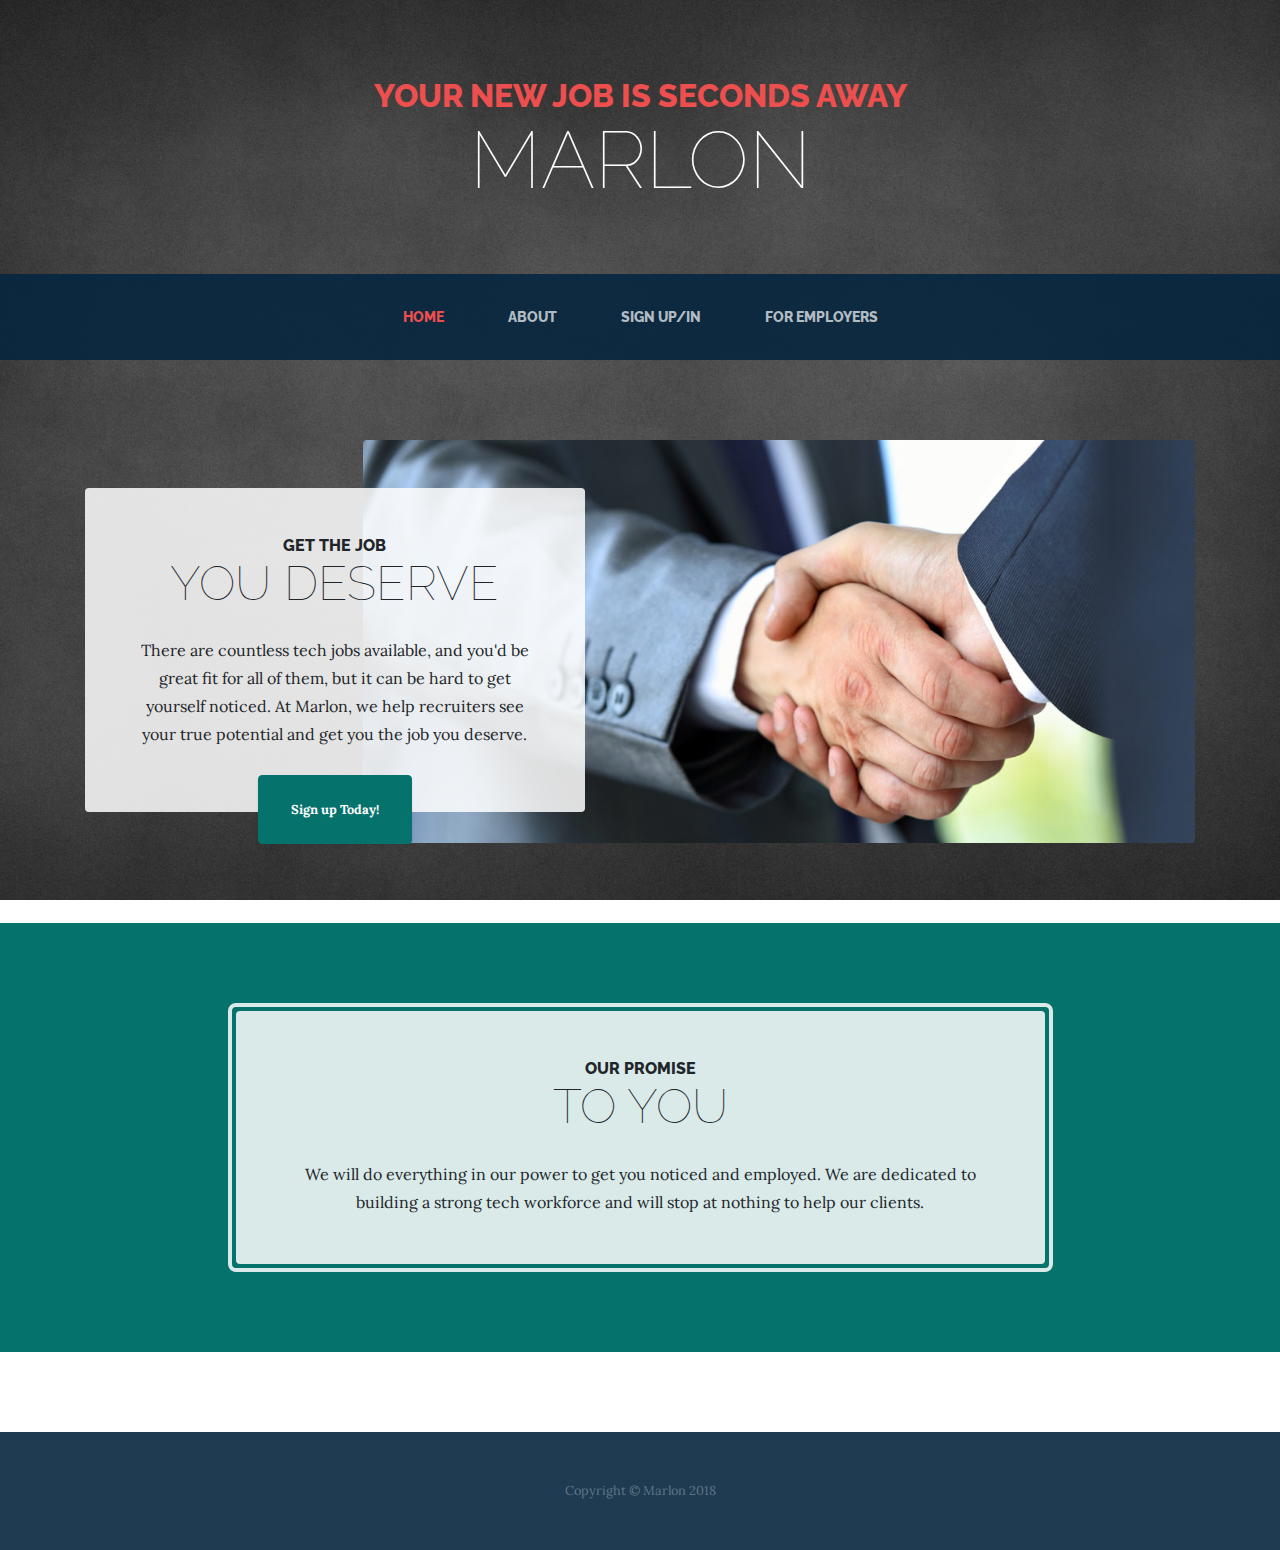
<file: index.html>
<!DOCTYPE html>
<html lang="en">

  <head>

    <meta charset="utf-8">
    <meta name="viewport" content="width=device-width, initial-scale=1, shrink-to-fit=no">
    <meta name="description" content="">
    <meta name="author" content="">

    <title>Marlon Home</title>

    <!-- Bootstrap core CSS -->
    <link href="vendor/bootstrap/css/bootstrap.min.css" rel="stylesheet">

    <!-- Custom fonts for this template -->
    <link href="https://fonts.googleapis.com/css?family=Raleway:100,100i,200,200i,300,300i,400,400i,500,500i,600,600i,700,700i,800,800i,900,900i" rel="stylesheet">
    <link href="https://fonts.googleapis.com/css?family=Lora:400,400i,700,700i" rel="stylesheet">

    <!-- Custom styles for this template -->
    <link href="css/business-casual.css" rel="stylesheet">
    <script src="backend.js"></script>
  </head>

  <body>

  <div id="loggedinNav" style="display: none;">
    <nav class="navbar navbar-expand-sm navbar-dark" id="lognav">
      <div class="container">
        <div class="collapse navbar-collapse" id="loggednavbarResponsive">
          <ul class="navbar-nav mx-auto">
            <li class="nav-item px-lg-4">
              <a class="nav-link text-uppercase text-expanded" href="jobs.html">Find Jobs
              </a>
            </li>
            <li class="nav-item px-lg-4">
              <a class="nav-link text-uppercase text-expanded" href="profile.html">Profile</a>
            </li>
            <li class="nav-item px-lg-4">
              <a class="nav-link text-uppercase text-expanded" id="welcome"></a>
              <script type="text/javascript">var name = localStorage.loggedUser; document.getElementById('welcome').innerText= "Welcome, "+name</script>
            </li>
            <li class="nav-item px-lg-4">
              <button class='btn-primary' onclick="logout()">Log Out</button>
            </li>
          </ul>
        </div>
      </div>
    </nav>
  </div>
  <script>
      if (localStorage.session=="loggedin"){
          document.getElementById('loggedinNav').style.display = "block";
      }
  </script>
  <h1 class="site-heading text-center text-white d-none d-lg-block">
    <span class="site-heading-upper text-primary mb-3">Your new job is seconds away</span>
    <span class="site-heading-lower"><a href="index.html" style="text-decoration: none; color: inherit;">Marlon</a></span>
  </h1>

    <!-- Navigation -->
    <nav class="navbar navbar-expand-lg navbar-dark py-lg-4" id="mainNav">
      <div class="container">
        <a class="navbar-brand text-uppercase text-expanded font-weight-bold d-lg-none" href="#">Marlon</a>
        <button class="navbar-toggler" type="button" data-toggle="collapse" data-target="#navbarResponsive" aria-controls="navbarResponsive" aria-expanded="false" aria-label="Toggle navigation">
          <span class="navbar-toggler-icon"></span>
        </button>
        <div class="collapse navbar-collapse" id="navbarResponsive">
          <ul class="navbar-nav mx-auto">
            <li class="nav-item active px-lg-4">
              <a class="nav-link text-uppercase text-expanded" href="index.html">Home
                <span class="sr-only">(current)</span>
              </a>
            </li>
            <li class="nav-item px-lg-4">
              <a class="nav-link text-uppercase text-expanded" href="about.html">About</a>
            </li>
            <li class="nav-item px-lg-4">
              <a class="nav-link text-uppercase text-expanded" href="signup.html">Sign Up/In</a>
            </li>
            <li class="nav-item px-lg-4">
              <a class="nav-link text-uppercase text-expanded" href="forEmployers.html">For Employers</a>
            </li>
          </ul>
        </div>
      </div>
    </nav>

    <section class="page-section clearfix">
      <div class="container">
        <div class="intro">
          <img class="intro-img img-fluid mb-3 mb-lg-0 rounded" src="img/intro.jpg" alt="">
          <div class="intro-text left-0 text-center bg-faded p-5 rounded">
            <h2 class="section-heading mb-4">
              <span class="section-heading-upper">Get the Job</span>
              <span class="section-heading-lower">You Deserve</span>
            </h2>
            <p class="mb-3">There are countless tech jobs available, and you'd be great fit for all of them, but it can be hard to get yourself noticed. At Marlon, we help recruiters see your true potential and get you the job you deserve.
            </p>
            <div class="intro-button mx-auto">
              <a class="btn btn-primary btn-xl" href="signup.html">Sign up Today!</a>
            </div>
          </div>
        </div>
      </div>
    </section>

    <section class="page-section cta">
      <div class="container">
        <div class="row">
          <div class="col-xl-9 mx-auto">
            <div class="cta-inner text-center rounded">
              <h2 class="section-heading mb-4">
                <span class="section-heading-upper">Our Promise</span>
                <span class="section-heading-lower">To You</span>
              </h2>
              <p class="mb-0">We will do everything in our power to get you noticed and employed. We are dedicated to building a strong tech workforce and will stop at nothing to help our clients.</p>
            </div>
          </div>
        </div>
      </div>
    </section>

    <footer class="footer text-faded text-center py-5">
      <div class="container">
        <p class="m-0 small">Copyright &copy; Marlon 2018</p>
      </div>
    </footer>

    <!-- Bootstrap core JavaScript -->
    <script src="vendor/jquery/jquery.min.js"></script>
    <script src="vendor/bootstrap/js/bootstrap.bundle.min.js"></script>

  </body>

</html>
</file>
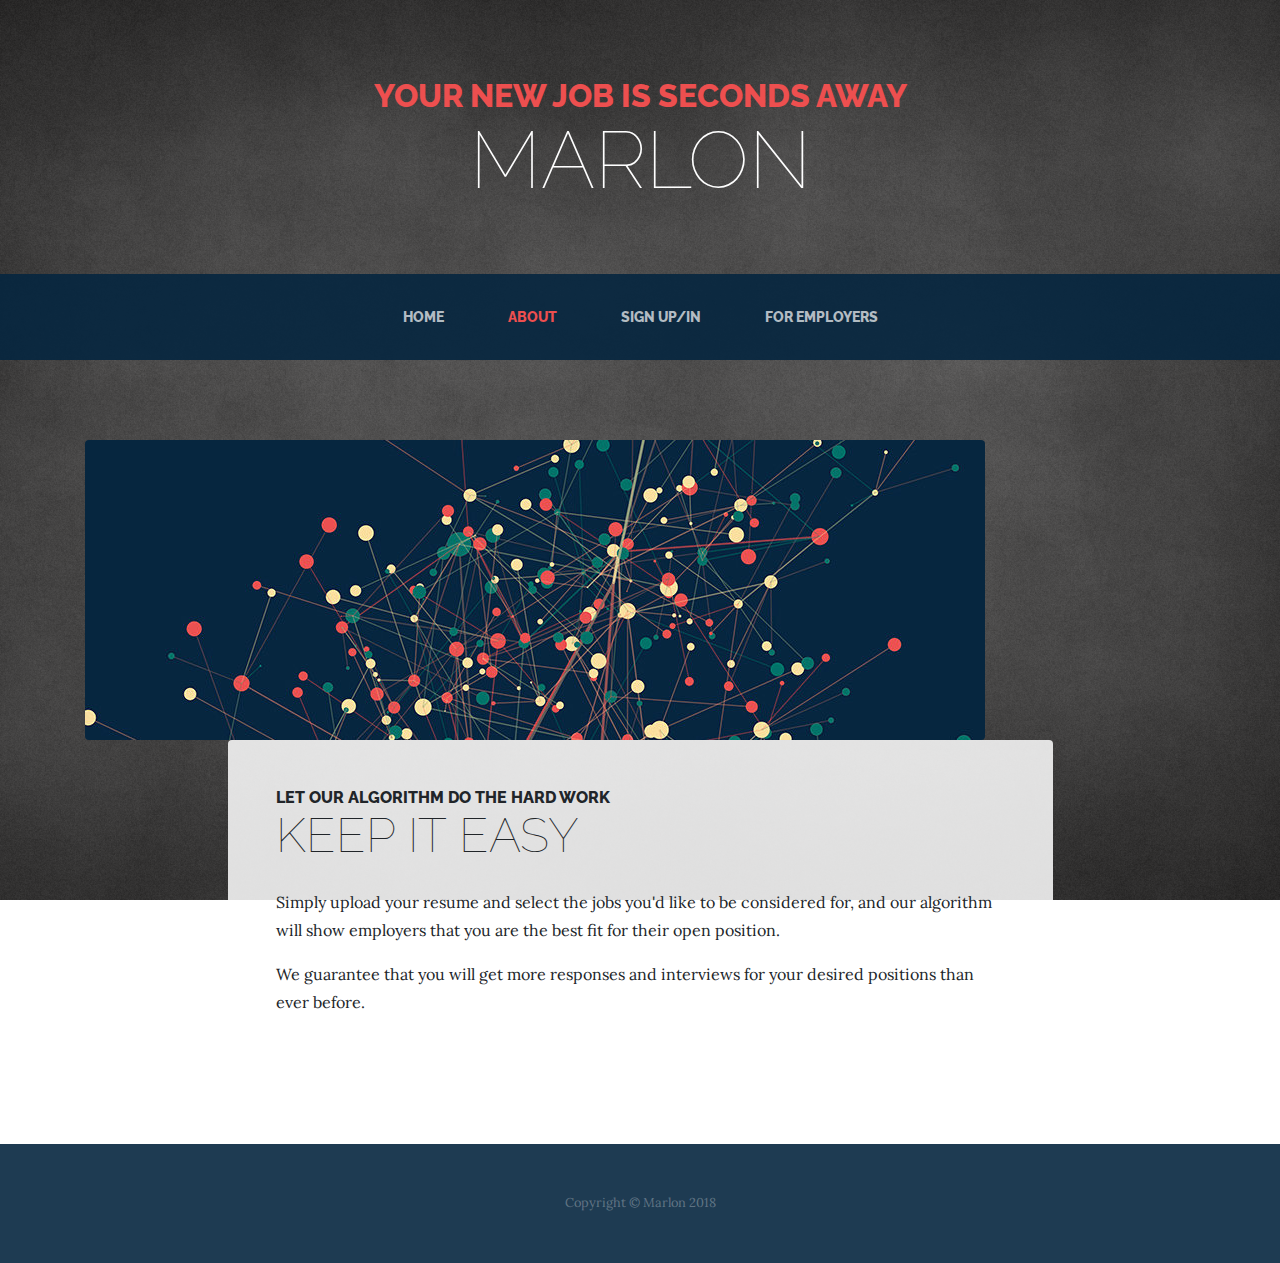
<file: about.html>
<!DOCTYPE html>
<html lang="en">

<head>

  <meta charset="utf-8">
  <meta name="viewport" content="width=device-width, initial-scale=1, shrink-to-fit=no">
  <meta name="description" content="">
  <meta name="author" content="">

  <title>About Us</title>

  <!-- Bootstrap core CSS -->
  <link href="vendor/bootstrap/css/bootstrap.min.css" rel="stylesheet">

  <!-- Custom fonts for this template -->
  <link href="https://fonts.googleapis.com/css?family=Raleway:100,100i,200,200i,300,300i,400,400i,500,500i,600,600i,700,700i,800,800i,900,900i" rel="stylesheet">
  <link href="https://fonts.googleapis.com/css?family=Lora:400,400i,700,700i" rel="stylesheet">

  <!-- Custom styles for this template -->
  <link href="css/business-casual.css" rel="stylesheet">
  <script src="backend.js"></script>
</head>

<body>

<div id="loggedinNav" style="display: none;">
  <nav class="navbar navbar-expand-sm navbar-dark" id="lognav">
    <div class="container">
      <div class="collapse navbar-collapse" id="loggednavbarResponsive">
        <ul class="navbar-nav mx-auto">
          <li class="nav-item px-lg-4">
            <a class="nav-link text-uppercase text-expanded" href="jobs.html">Find Jobs
            </a>
          </li>
          <li class="nav-item px-lg-4">
            <a class="nav-link text-uppercase text-expanded" href="profile.html">Profile</a>
          </li>
          <li class="nav-item px-lg-4">
            <a class="nav-link text-uppercase text-expanded" id="welcome"></a>
            <script type="text/javascript">var name = localStorage.loggedUser; document.getElementById('welcome').innerText= "Welcome, "+name</script>
          </li>
          <li class="nav-item px-lg-4">
            <button class='btn-primary' onclick="logout()">Log Out</button>
          </li>
        </ul>
      </div>
    </div>
  </nav>
</div>
<script>
    if (localStorage.session=="loggedin"){
        document.getElementById('loggedinNav').style.display = "block";
    }
</script>
<h1 class="site-heading text-center text-white d-none d-lg-block">
  <span class="site-heading-upper text-primary mb-3">Your new job is seconds away</span>
  <span class="site-heading-lower"><a href="index.html" style="text-decoration: none; color: inherit;">Marlon</a></span>
</h1>

<!-- Navigation -->
<nav class="navbar navbar-expand-lg navbar-dark py-lg-4" id="mainNav">
  <div class="container">
    <a class="navbar-brand text-uppercase text-expanded font-weight-bold d-lg-none" href="#">Marlon</a>
    <button class="navbar-toggler" type="button" data-toggle="collapse" data-target="#navbarResponsive" aria-controls="navbarResponsive" aria-expanded="false" aria-label="Toggle navigation">
      <span class="navbar-toggler-icon"></span>
    </button>
    <div class="collapse navbar-collapse" id="navbarResponsive">
      <ul class="navbar-nav mx-auto">
        <li class="nav-item px-lg-4">
          <a class="nav-link text-uppercase text-expanded" href="index.html">Home
            <span class="sr-only">(current)</span>
          </a>
        </li>
        <li class="nav-item active px-lg-4">
          <a class="nav-link text-uppercase text-expanded" href="about.html">About</a>
        </li>
        <li class="nav-item px-lg-4">
          <a class="nav-link text-uppercase text-expanded" href="signup.html">Sign Up/In</a>
        </li>
        <li class="nav-item px-lg-4">
          <a class="nav-link text-uppercase text-expanded" href="forEmployers.html">For Employers</a>
        </li>
      </ul>
    </div>
  </div>
</nav>

    <section class="page-section about-heading">
      <div class="container">
        <img class="img-fluid rounded about-heading-img mb-3 mb-lg-0" src="img/algo.jpg" alt="">
        <div class="about-heading-content">
          <div class="row">
            <div class="col-xl-9 col-lg-10 mx-auto">
              <div class="bg-faded rounded p-5">
                <h2 class="section-heading mb-4">
                  <span class="section-heading-upper">Let our Algorithm do the hard work</span>
                  <span class="section-heading-lower">Keep it Easy</span>
                </h2>
                <p>Simply upload your resume and select the jobs you'd like to be considered for, and our algorithm will show employers that you are the best fit for their open position. </p>
                <p class="mb-0">We guarantee that you will get more responses and interviews for your desired positions than ever before.</p>
              </div>
            </div>
          </div>
        </div>
      </div>
    </section>

    <footer class="footer text-faded text-center py-5">
      <div class="container">
        <p class="m-0 small">Copyright &copy; Marlon 2018</p>
      </div>
    </footer>

    <!-- Bootstrap core JavaScript -->
    <script src="vendor/jquery/jquery.min.js"></script>
    <script src="vendor/bootstrap/js/bootstrap.bundle.min.js"></script>

  </body>

</html>
</file>
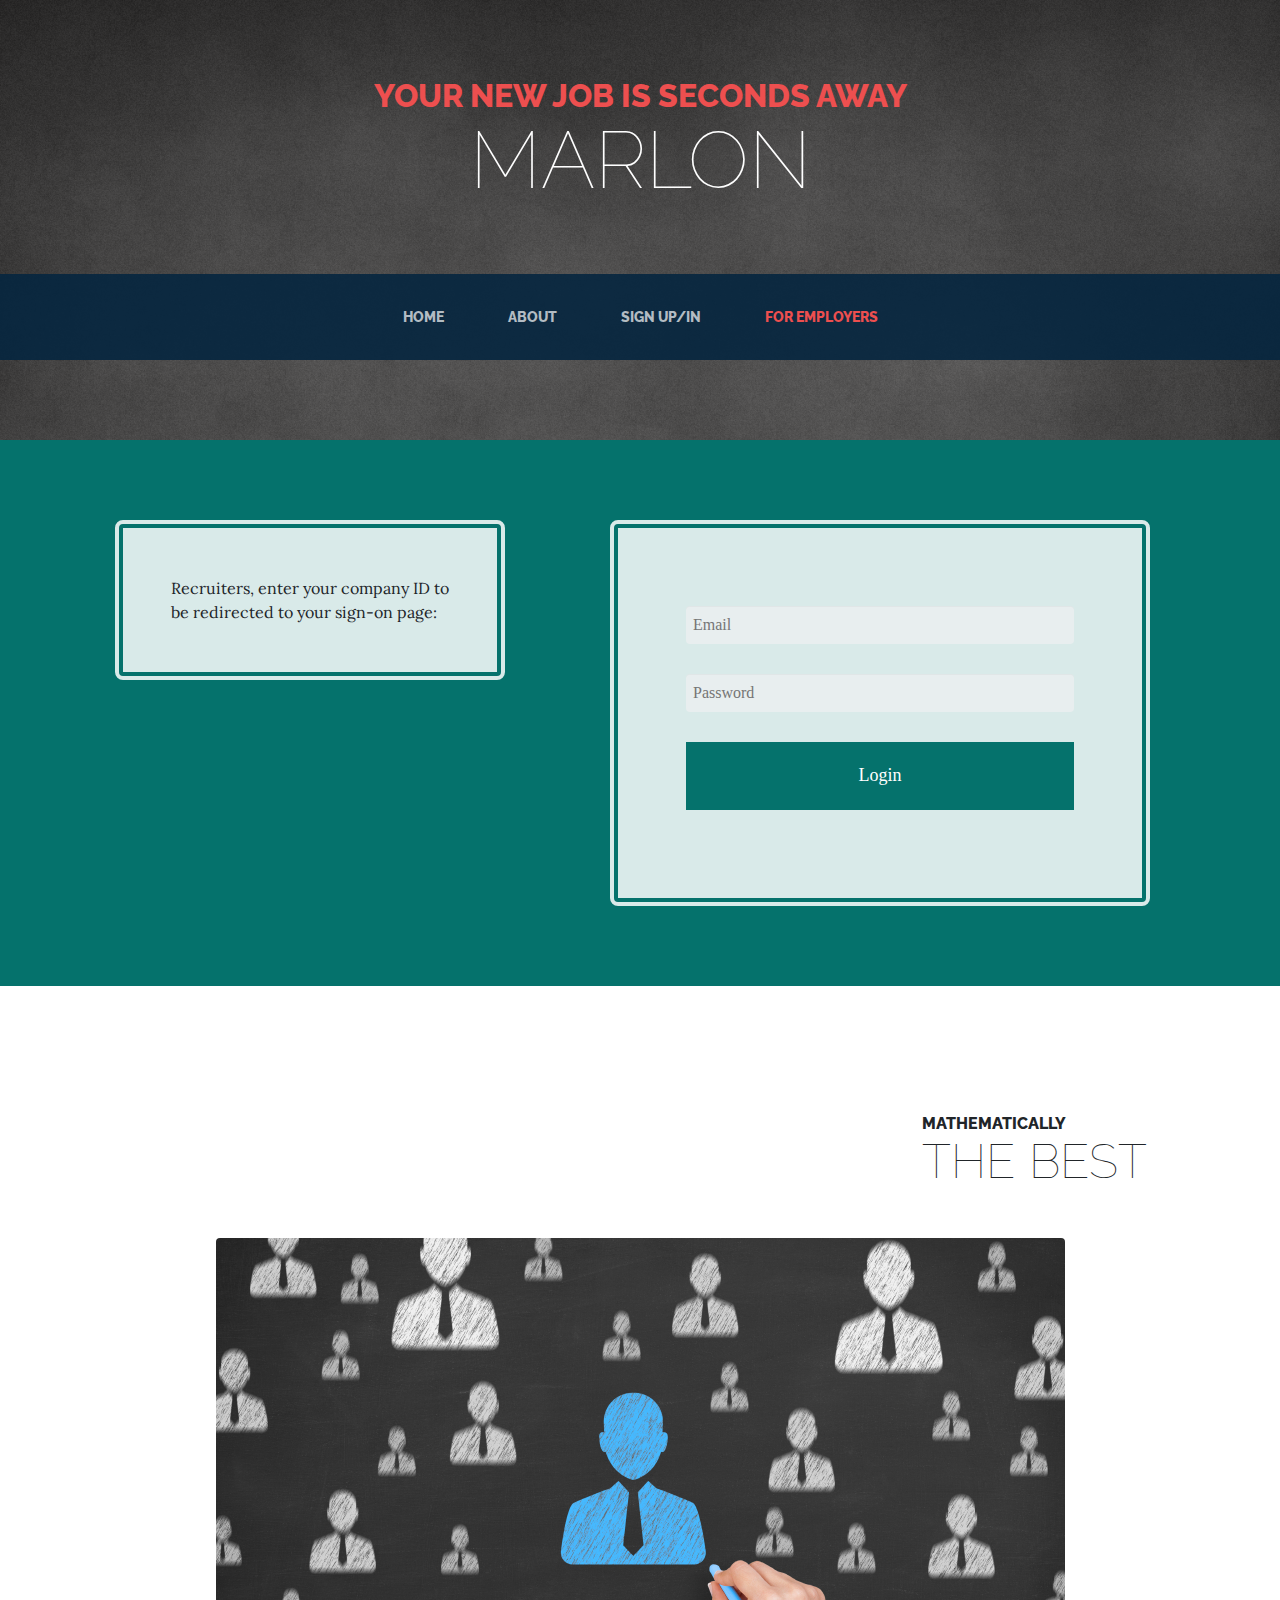
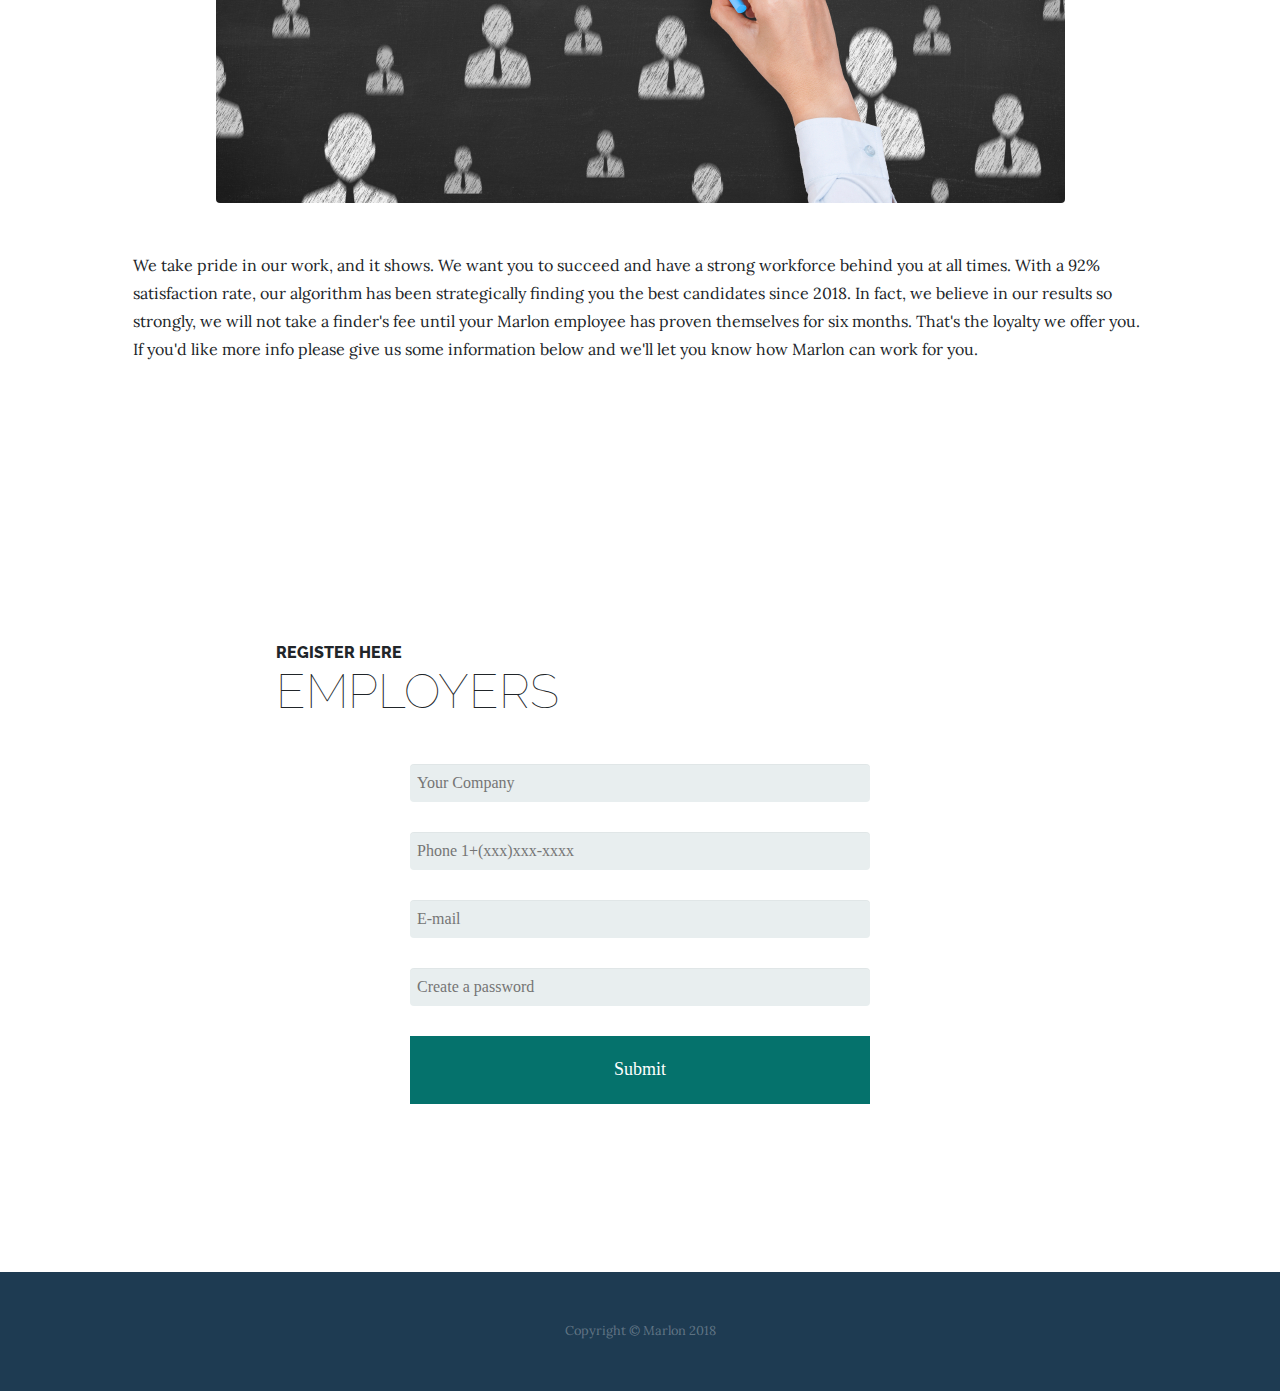
<file: forEmployers.html>
<!DOCTYPE html>
<html lang="en">

<head>

  <meta charset="utf-8">
  <meta name="viewport" content="width=device-width, initial-scale=1, shrink-to-fit=no">
  <meta name="description" content="">
  <meta name="author" content="">

  <title>For Employers</title>

  <!-- Bootstrap core CSS -->
  <link href="vendor/bootstrap/css/bootstrap.min.css" rel="stylesheet">

  <!-- Custom fonts for this template -->
  <link href="https://fonts.googleapis.com/css?family=Raleway:100,100i,200,200i,300,300i,400,400i,500,500i,600,600i,700,700i,800,800i,900,900i" rel="stylesheet">
  <link href="https://fonts.googleapis.com/css?family=Lora:400,400i,700,700i" rel="stylesheet">

  <!-- Custom styles for this template -->
  <link href="css/business-casual.css" rel="stylesheet">
  <script src="backend.js"></script>
  <script src="employersbackend.js"></script>
</head>

<body>

<div id="loggedinNav" style="display: none;">
  <nav class="navbar navbar-expand-sm navbar-dark" id="lognav">
    <div class="container">
      <div class="collapse navbar-collapse" id="loggednavbarResponsive">
        <ul class="navbar-nav mx-auto">
          <li class="nav-item px-lg-4">
            <a class="nav-link text-uppercase text-expanded" href="jobs.html">Find Jobs
            </a>
          </li>
          <li class="nav-item px-lg-4">
            <a class="nav-link text-uppercase text-expanded" href="profile.html">Profile</a>
          </li>
          <li class="nav-item px-lg-4">
            <a class="nav-link text-uppercase text-expanded" id="welcome"></a>
            <script type="text/javascript">var name = localStorage.loggedUser; document.getElementById('welcome').innerText= "Welcome, "+name</script>
          </li>
          <li class="nav-item px-lg-4">
            <button class='btn-primary' onclick="logout()">Log Out</button>
          </li>
        </ul>
      </div>
    </div>
  </nav>
</div>
<script>
    if (localStorage.session=="loggedin"){
        document.getElementById('loggedinNav').style.display = "block";
    }
</script>
<h1 class="site-heading text-center text-white d-none d-lg-block">
  <span class="site-heading-upper text-primary mb-3">Your new job is seconds away</span>
  <span class="site-heading-lower"><a href="index.html" style="text-decoration: none; color: inherit;">Marlon</a></span>
</h1>

<!-- Navigation -->
<nav class="navbar navbar-expand-lg navbar-dark py-lg-4" id="mainNav">
  <div class="container">
    <a class="navbar-brand text-uppercase text-expanded font-weight-bold d-lg-none" href="#">Marlon</a>
    <button class="navbar-toggler" type="button" data-toggle="collapse" data-target="#navbarResponsive" aria-controls="navbarResponsive" aria-expanded="false" aria-label="Toggle navigation">
      <span class="navbar-toggler-icon"></span>
    </button>
    <div class="collapse navbar-collapse" id="navbarResponsive">
      <ul class="navbar-nav mx-auto">
        <li class="nav-item px-lg-4">
          <a class="nav-link text-uppercase text-expanded" href="index.html">Home
            <span class="sr-only">(current)</span>
          </a>
        </li>
        <li class="nav-item px-lg-4">
          <a class="nav-link text-uppercase text-expanded" href="about.html">About</a>
        </li>
        <li class="nav-item px-lg-4">
          <a class="nav-link text-uppercase text-expanded" href="signup.html">Sign Up/In</a>
        </li>
        <li class="nav-item active px-lg-4">
          <a class="nav-link text-uppercase text-expanded" href="forEmployers.html">For Employers</a>
        </li>
      </ul>
    </div>
  </div>
</nav>
  <section class="page-section cta">
    <div class="container">
      <div class="row">
        <div class="col-x1-6 mx-auto">
          <div class="cta-inner">
            Recruiters, enter your company ID to <br> be redirected to your sign-on page:
          </div>
        </div>
        <div class="col-xl-6 mx-auto">
          <div class="cta-inner">
            <div class="form-style-5">
              <form class="test1" id="loginUser" onsubmit="login()">
                <input type="text" name="email" placeholder="Email" required>
                <input type="password" name="password" placeholder="Password" required>
                <input type="submit" value="Login" name="submitButton" class="btn-primary">
              </form>
            </div>
          </div>
        </div>
      </div>
    </div>
  </section>


    <section class="page-section">
      <div class="container">
        <div class="product-item">
          <div class="product-item-title d-flex">
            <div class="bg-faded p-5 d-flex ml-auto rounded">
              <h2 class="section-heading mb-0">
                <span class="section-heading-upper">Mathematically</span>
                <span class="section-heading-lower">The best</span>
              </h2>
            </div>
          </div>
          <img class="product-item-img mx-auto d-flex rounded img-fluid mb-3 mb-lg-0" src="img/employer.jpg" alt="">
          <div class="product-item-description d-flex mr-auto">
            <div class="bg-faded p-5 rounded">
              <p class="mb-0">We take pride in our work, and it shows. We want you to succeed and have a strong workforce behind you at all times. With a 92% satisfaction rate, our algorithm has been strategically finding you the best candidates since 2018. In fact, we believe in our results so strongly, we will not take a finder's fee until your Marlon employee has proven themselves for six months. That's the loyalty we offer you. If you'd like more info please give us some information below and we'll let you know how Marlon can work for you.</p>
            </div>
          </div>
        </div>
      </div>
    </section>
<br>
  <section class="page-section about-heading">
    <div class="container">
      <!--<img class="img-fluid rounded about-heading-img mb-3 mb-lg-0" src="img/about.jpg" alt="">-->
      <div class="about-heading-content">
        <div class="row">
          <div class="col-xl-9 col-lg-10 mx-auto">
            <div class="bg-faded rounded p-5">
              <h2 class="section-heading mb-4">
                <span class="section-heading-upper">Register here</span>
                <span class="section-heading-lower">Employers</span>
              </h2>
              <div class="cta-inner ">
                <div class="form-style-5 form-style-5light">
                  <form id="newUser" onsubmit="createUser()" class="test1">
                    <input type="text" name="name" placeholder="Your Company" required>
                    <input type="text" name="phone" placeholder="Phone 1+(xxx)xxx-xxxx" required>
                    <script type="text/javascript">
                        document.getElementById('newUser').phone.addEventListener('input', function (e) {
                            var x = e.target.value.replace(/\D/g, '').match(/(\d{0,3})(\d{0,3})(\d{0,4})/);
                            e.target.value = !x[2] ? x[1] : '(' + x[1] + ') ' + x[2] + (x[3] ? '-' + x[3] : '');
                        });
                    </script>
                    <input type="email" name="email" placeholder="E-mail" required>
                    <input type="password" name="password" placeholder="Create a password" required>
                    <input type="submit" name="submitButton" class="btn-primary">
                  </form>
                </div>
              </div>
            </div>
          </div>
        </div>
      </div>
    </div>
  </section>

    <footer class="footer text-faded text-center py-5">
      <div class="container">
        <p class="m-0 small">Copyright &copy; Marlon 2018</p>
      </div>
    </footer>

    <!-- Bootstrap core JavaScript -->
    <script src="vendor/jquery/jquery.min.js"></script>
    <script src="vendor/bootstrap/js/bootstrap.bundle.min.js"></script>

  </body>

</html>
</file>
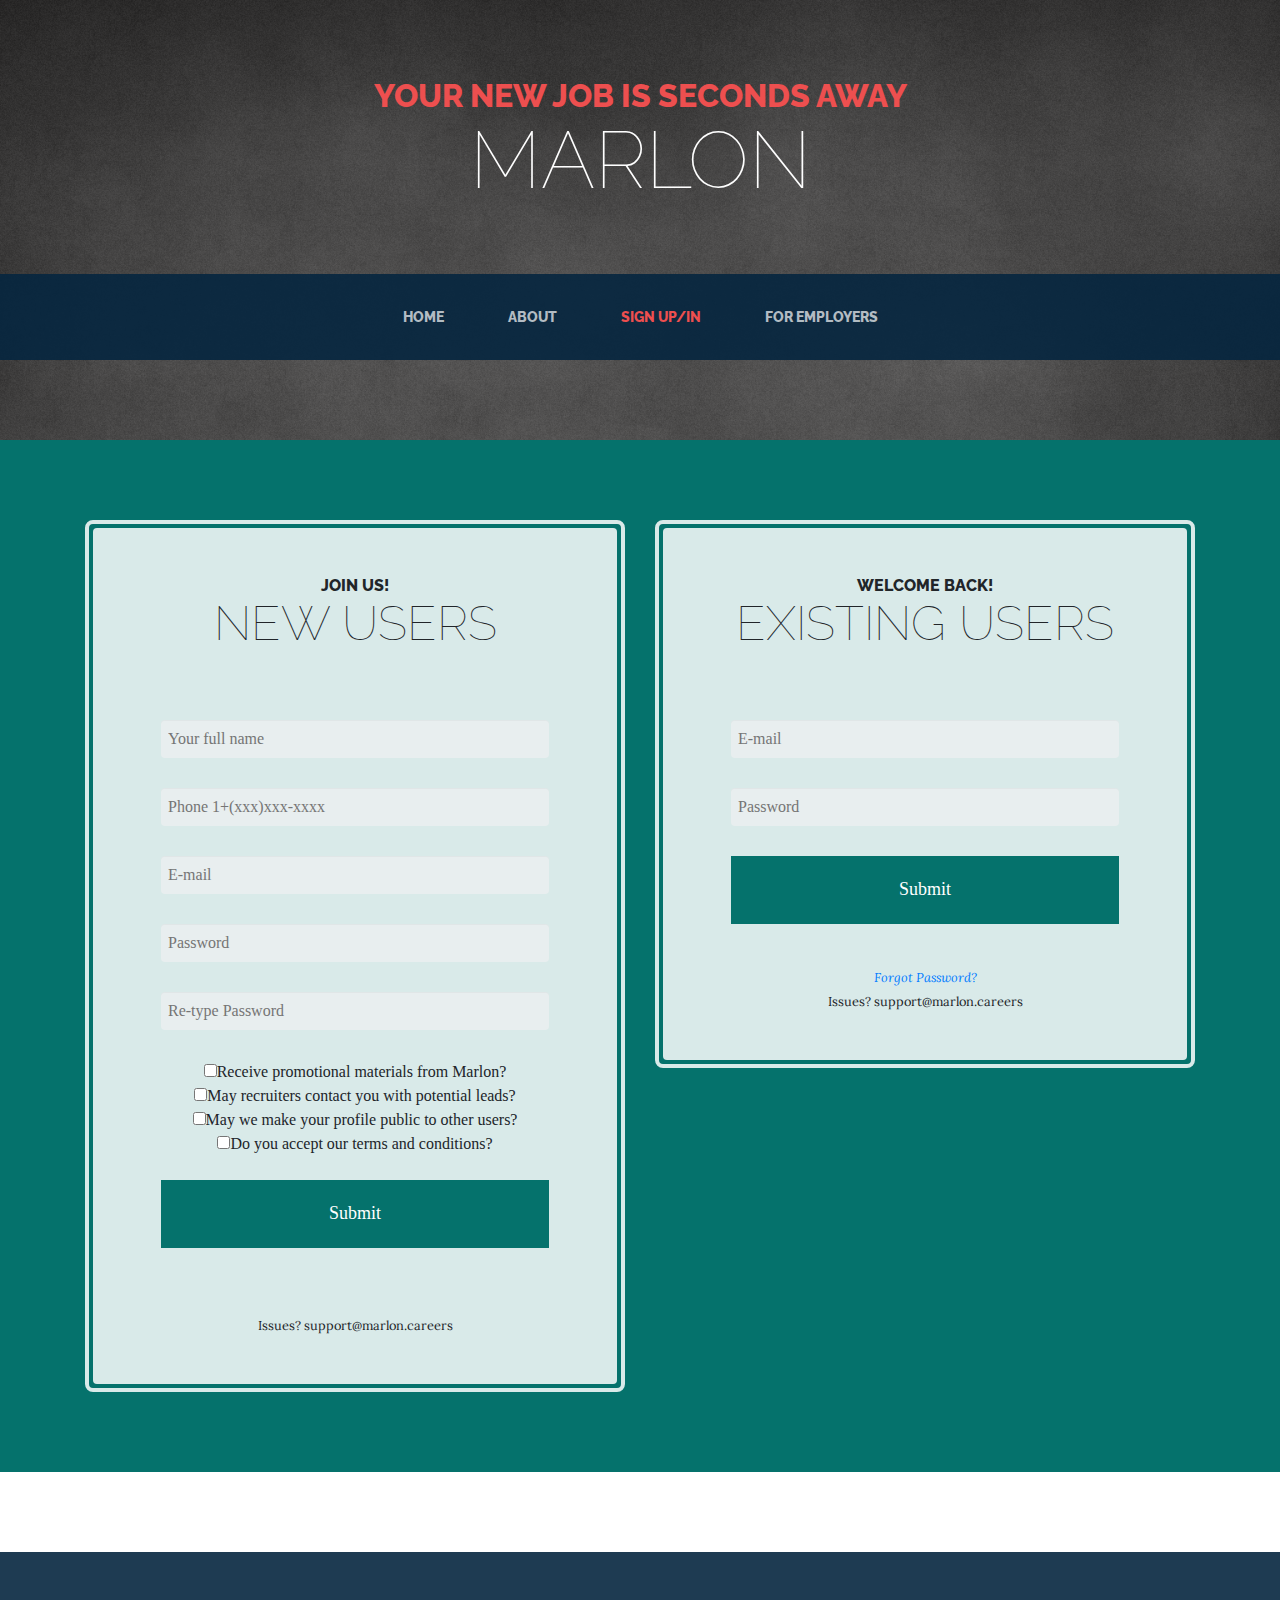
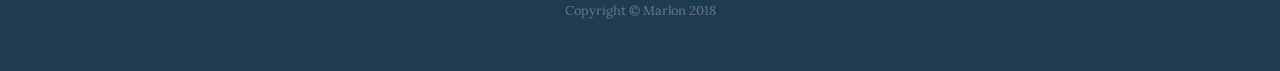
<file: signup.html>
<!DOCTYPE html>
<html lang="en">

<head>

  <meta charset="utf-8">
  <meta name="viewport" content="width=device-width, initial-scale=1, shrink-to-fit=no">
  <meta name="description" content="">
  <meta name="author" content="">

  <title>SignUp/In</title>

  <!-- Bootstrap core CSS -->
  <link href="vendor/bootstrap/css/bootstrap.min.css" rel="stylesheet">

  <!-- Custom fonts for this template -->
  <link href="https://fonts.googleapis.com/css?family=Raleway:100,100i,200,200i,300,300i,400,400i,500,500i,600,600i,700,700i,800,800i,900,900i" rel="stylesheet">
  <link href="https://fonts.googleapis.com/css?family=Lora:400,400i,700,700i" rel="stylesheet">

  <!-- Custom styles for this template -->
  <link href="css/business-casual.css" rel="stylesheet">
  <script src="signupbackend.js"></script>
  <script src="backend.js"></script>
</head>

<body>

<div id="loggedinNav" style="display: none;">
  <nav class="navbar navbar-expand-sm navbar-dark" id="lognav">
    <div class="container">
      <div class="collapse navbar-collapse" id="loggednavbarResponsive">
        <ul class="navbar-nav mx-auto">
          <li class="nav-item px-lg-4">
            <a class="nav-link text-uppercase text-expanded" href="jobs.html">Find Jobs
            </a>
          </li>
          <li class="nav-item px-lg-4">
            <a class="nav-link text-uppercase text-expanded" href="profile.html">Profile</a>
          </li>
          <li class="nav-item px-lg-4">
            <a class="nav-link text-uppercase text-expanded" id="welcome"></a>
            <script type="text/javascript">var name = localStorage.loggedUser; document.getElementById('welcome').innerText= "Welcome, "+name</script>
          </li>
          <li class="nav-item px-lg-4">
            <button class='btn-primary' onclick="logout()">Log Out</button>
          </li>
        </ul>
      </div>
    </div>
  </nav>
</div>
<script>
  if (localStorage.session=="loggedin"){
      document.getElementById('loggedinNav').style.display = "block";
  }
</script>
<h1 class="site-heading text-center text-white d-none d-lg-block">
  <span class="site-heading-upper text-primary mb-3">Your new job is seconds away</span>
  <span class="site-heading-lower"><a href="index.html" style="text-decoration: none; color: inherit;">Marlon</a></span>
</h1>

<!-- Navigation -->
<nav class="navbar navbar-expand-lg navbar-dark py-lg-4" id="mainNav">
  <div class="container">
    <a class="navbar-brand text-uppercase text-expanded font-weight-bold d-lg-none" href="#">Marlon</a>
    <button class="navbar-toggler" type="button" data-toggle="collapse" data-target="#navbarResponsive" aria-controls="navbarResponsive" aria-expanded="false" aria-label="Toggle navigation">
      <span class="navbar-toggler-icon"></span>
    </button>
    <div class="collapse navbar-collapse" id="navbarResponsive">
      <ul class="navbar-nav mx-auto">
        <li class="nav-item px-lg-4">
          <a class="nav-link text-uppercase text-expanded" href="index.html">Home
            <span class="sr-only">(current)</span>
          </a>
        </li>
        <li class="nav-item px-lg-4">
          <a class="nav-link text-uppercase text-expanded" href="about.html">About</a>
        </li>
        <li class="nav-item active px-lg-4">
          <a class="nav-link text-uppercase text-expanded" href="signup.html">Sign Up/In</a>
        </li>
        <li class="nav-item px-lg-4">
          <a class="nav-link text-uppercase text-expanded" href="forEmployers.html">For Employers</a>
        </li>
      </ul>
    </div>
  </div>
</nav>

    <section class="page-section cta">
      <div class="container">
        <div class="row">
          <div class="col-xl-6 mx-auto">
            <div class="cta-inner text-center rounded">
              <h2 class="section-heading mb-5">
                <span class="section-heading-upper">Join Us!</span>
                <span class="section-heading-lower">New Users</span>
              </h2>
              <div class="form-style-5">
                <form id="newUser" onsubmit="createUser()" class="test1">
                  <input type="text" name="name" placeholder="Your full name" required>
                  <input type="text" name="phone" placeholder="Phone 1+(xxx)xxx-xxxx" required>
                  <script type="text/javascript">
                      document.getElementById('newUser').phone.addEventListener('input', function (e) {
                          var x = e.target.value.replace(/\D/g, '').match(/(\d{0,3})(\d{0,3})(\d{0,4})/);
                          e.target.value = !x[2] ? x[1] : '(' + x[1] + ') ' + x[2] + (x[3] ? '-' + x[3] : '');
                      });
                  </script>
                  <input type="email" name="email" placeholder="E-mail" required>
                  <input type="password" name="password" placeholder="Password" required>
                  <input type="password" name="passrepeat" placeholder="Re-type Password" required>
                  <input type="checkbox" name="promotions" value="promos">Receive promotional materials from Marlon?<br>
                  <input type="checkbox" name="recruiters" value="promos">May recruiters contact you with potential leads?<br>
                  <input type="checkbox" name="public" value="public">May we make your profile public to other users?<br>
                  <input type="checkbox" name="terms" value="terms" required>Do you accept our terms and conditions?<br><br>
                  <input type="submit" name="submitButton" class="btn-primary">
                </form>
              </div>
                <br>
                <small>Issues? support@marlon.careers</small>
            </div>
          </div>
          <div class="col-xl-6 mx-auto">
            <div class="cta-inner text-center rounded">
              <h2 class="section-heading mb-5">
                <span class="section-heading-upper">Welcome Back!</span>
                <span class="section-heading-lower">Existing Users</span>
              </h2>
              <div class="form-style-5">
                <form id="loginUser" onsubmit="login()" class="test1">
                  <input type="email" name="email" placeholder="E-mail" required>
                  <input type="password" name="password" placeholder="Password" required>
                  <input type="submit" name="submitButton" class="btn-primary">
                </form>
              </div>
              <small>
                <a href="index.html"><em>Forgot Password?</em></a>
              </small>
              <br>
              <small>Issues? support@marlon.careers</small>
            </div>
          </div>
        </div>
      </div>
    </section>

    <footer class="footer text-faded text-center py-5">
      <div class="container">
        <p class="m-0 small">Copyright &copy; Marlon 2018</p>
      </div>
    </footer>

    <!-- Bootstrap core JavaScript -->
    <script src="vendor/jquery/jquery.min.js"></script>
    <script src="vendor/bootstrap/js/bootstrap.bundle.min.js"></script>

  </body>

</html>
</file>
<file: css/business-casual.css>
body {
  font-family: 'Lora';
  background: linear-gradient(rgba(47, 23, 15, 0.04), rgba(47, 23, 15, 0.04)), url("../img/gray.jpg");
  background-attachment: fixed;
  background-position: center;
  background-size: cover;
}

h1,
h2,
h3,
h4,
h5,
h6 {
  font-family: 'Raleway';
}

p {
  line-height: 1.75;
}

.text-faded {
  color: rgba(255, 255, 255, 0.3);
}

.site-heading {
  margin-top: 5rem;
  margin-bottom: 5rem;
  text-transform: uppercase;
  line-height: 1;
  font-family: 'Raleway';
}

.site-heading .site-heading-upper {
  display: block;
  font-size: 2rem;
  font-weight: 800;
}

.site-heading .site-heading-lower {
  font-size: 5rem;
  font-weight: 100;
  line-height: 4rem;
}

.page-section {
  margin-top: 5rem;
  margin-bottom: 5rem;
}

.section-heading {
  text-transform: uppercase;
}

.section-heading .section-heading-upper {
  display: block;
  font-size: 1rem;
  font-weight: 800;
}

.section-heading .section-heading-lower {
  display: block;
  font-size: 3rem;
  font-weight: 100;
}

.bg-faded {
  background-color: rgba(255, 255, 255, 0.85);
}

#mainNav {
  background-color: rgba(6, 38, 63, 0.9);
  font-family: 'Raleway';
}

#mainNav .navbar-brand {
  color: #ed4f4f;
}

#mainNav .navbar-nav .nav-item .nav-link {
  color: rgba(255, 255, 255, 0.7);
  font-weight: 800;
}

#mainNav .navbar-nav .nav-item.active .nav-link {
  color: #ed4f4f;
}

@media (min-width: 992px) {
  #mainNav .navbar-nav .nav-item .nav-link {
    font-size: 0.9rem;
  }
  #mainNav .navbar-nav .nav-item .nav-link:hover {
    color: rgba(255, 255, 255, 0.4);
  }
  #mainNav .navbar-nav .nav-item.active .nav-link:hover {
    color: #ed4f4f;
  }
}

.btn-xl {
  font-weight: 700;
  font-size: 0.8rem;
  padding-top: 1.5rem;
  padding-bottom: 1.5rem;
  padding-left: 2rem;
  padding-right: 2rem;
}

.intro {
  position: relative;
}

@media (min-width: 992px) {
  .intro .intro-img {
    width: 75%;
    float: right;
  }
  .intro .intro-text {
    left: 0;
    width: 60%;
    margin-top: 3rem;
    position: absolute;
  }
  .intro .intro-text .intro-button {
    width: 100%;
    left: 0;
    position: absolute;
    bottom: -2rem;
  }
}

@media (min-width: 1200px) {
  .intro .intro-text {
    width: 45%;
  }
}

.cta {
  padding-top: 5rem;
  padding-bottom: 5rem;
  background-color: #05726c;
}

.cta .cta-inner {
  position: relative;
  padding: 3rem;
  margin: 0.5rem;
  background-color: rgba(255, 255, 255, 0.85);
}

.cta .cta-inner::before{
  border-radius: 0.5rem;
  content: "";
  position: absolute;
  top: -0.5rem;
  bottom: -0.5rem;
  left: -0.5rem;
  right: -0.5rem;
  border: 0.25rem solid rgba(255, 255, 255, 0.85);
}



.test1{
  z-index: 1;
  position: relative;
}

.address strong {
  font-size: 1.2rem;
}

.footer {
  background-color: rgba(6, 38, 63, 0.9);
}

.text-primary {
  color: #ed4f4f !important;
}

.bg-primary {
  background-color: #e6a756 !important;
}

.btn {
  box-shadow: 0px 3px 3px 0px rgba(33, 37, 41, 0.1);
}

.btn-primary {
  background-color: #05726c;
  border-color: #05726c;
}

.btn-primary:hover, .btn-primary:focus, .btn-primary:active {
  background-color: #0c2940;
  border-color: #0c2940;
}

.font-weight-light {
  font-weight: 100 !important;
}

.form-style-5{
  max-width: 500px;
  padding: 10px 20px;
  /*background: rgba(255, 255, 255, 0.85);*/
  margin: 10px auto;
  padding: 20px;
  border-radius: 8px;
  font-family: Georgia, "Times New Roman", Times, serif;
}
.form-style-5 fieldset{
  border: none;
}
.form-style-5 legend {
  font-size: 1.4em;
  margin-bottom: 10px;
}
.form-style-5 label {
  display: block;
  margin-bottom: 8px;
}
.form-style-5 input[type="text"],
.form-style-5 input[type="password"],
.form-style-5 input[type="tel"],
.form-style-5 input[type="date"],
.form-style-5 input[type="datetime"],
.form-style-5 input[type="email"],
.form-style-5 input[type="number"],
.form-style-5 input[type="search"],
.form-style-5 input[type="time"],
.form-style-5 input[type="url"],
.form-style-5 textarea,
.form-style-5 select {
  font-family: Georgia, "Times New Roman", Times, serif;
  background: rgba(255,255,255,.1);
  border: none;
  border-radius: 4px;
  font-size: 16px;
  margin: 0;
  outline: 0;
  padding: 7px;
  width: 100%;
  box-sizing: border-box;
  -webkit-box-sizing: border-box;
  -moz-box-sizing: border-box;
  background-color: #e8eeef;
  color:#8a97a0;
  -webkit-box-shadow: 0 1px 0 rgba(0,0,0,0.03) inset;
  box-shadow: 0 1px 0 rgba(0,0,0,0.03) inset;
  margin-bottom: 30px;

}
.form-style-5 input[type="text"]:focus,
.form-style-5 input[type="password"]:focus,
.form-style-5 input[type="tel"]:focus,
.form-style-5 input[type="date"]:focus,
.form-style-5 input[type="datetime"]:focus,
.form-style-5 input[type="email"]:focus,
.form-style-5 input[type="number"]:focus,
.form-style-5 input[type="search"]:focus,
.form-style-5 input[type="time"]:focus,
.form-style-5 input[type="url"]:focus,
.form-style-5 textarea:focus,
.form-style-5 select:focus{
  background: #d2d9dd;
}
.form-style-5 select{
  -webkit-appearance: menulist-button;
  height:35px;
}
.form-style-5 .number {
  background: #05726c;
  color: #fff;
  height: 30px;
  width: 30px;
  display: inline-block;
  font-size: 0.8em;
  margin-right: 4px;
  line-height: 30px;
  text-align: center;
  text-shadow: 0 1px 0 rgba(255,255,255,0.2);
  border-radius: 15px 15px 15px 0px;
}

.form-style-5 input[type="submit"],
.form-style-5 input[type="button"]
{
  position: relative;
  display: block;
  padding: 19px 39px 18px 39px;
  color: #FFF;
  margin: 0 auto;
  background: #05726c;
  font-size: 18px;
  text-align: center;
  font-style: normal;
  width: 100%;
  border: 1px solid #05726c;
  border-width: 1px 1px 3px;
  margin-bottom: 10px;
}
.form-style-5 input[type="submit"]:hover,
.form-style-5 input[type="button"]:hover
{
  background: #0c2940;
}

.searchbar{
  /*background: url("../img/searchicon.png") no-repeat scroll 7px 7px;*/
  background-image: url("../img/searchicon.png"); /* Add a search icon to input */
  background-position: 10px 12px; /* Position the search icon */
  background-repeat: no-repeat; /* Do not repeat the icon image */
  width: 100%; /* Full-width */
  font-size: 16px; /* Increase font-size */
  padding: 12px 20px 12px 40px; /* Add some padding */
  border: 1px solid #ddd; /* Add a grey border */
  margin-bottom: 12px; /* Add some space below the input */
}


.applybutton{

}

.marlonTable {
  border-collapse: collapse; /* Collapse borders */
  width: 80%; /* Full-width */
  margin-left: auto;
  margin-right: auto;
  border: 1px solid #0c2940; /* Add a grey border */
  font-size: 18px; /* Increase font-size */
  background-color: #05726c;
}

.marlonTable th, .marlonTable td {
  text-align: left; /* Left-align text */
  padding: 12px; /* Add padding */
}

.marlonTable tr {
  /* Add a bottom border to all table rows */
  border-bottom: 1px solid #ddd;
}

.marlonTable tr.header, .marlonTable tr:hover {
  /* Add a grey background color to the table header and on hover */
  background-color: #0c2940;
  color: #ed4f4f;

}

/* The Modal (background) */
.modal {
  display: none; /* Hidden by default */
  position: fixed; /* Stay in place */
  z-index: 1; /* Sit on top */
  left: 0;
  top: 0;
  width: 100%; /* Full width */
  height: 100%; /* Full height */
  overflow: auto; /* Enable scroll if needed */
  background-color: rgb(0,0,0); /* Fallback color */
  background-color: rgba(0,0,0,0.4); /* Black w/ opacity */
}

/* Modal Content/Box */
.modal-content {
  background-color: #fefefe;
  margin: 15% auto; /* 15% from the top and centered */
  padding: 20px;
  border: 1px solid #888;
  width: 80%; /* Could be more or less, depending on screen size */
}

/* The Close Button */
.close {
  color: #aaa;
  float: right;
  font-size: 28px;
  font-weight: bold;
}

.close:hover,
.close:focus {
  color: black;
  text-decoration: none;
  cursor: pointer;
}
</file>
